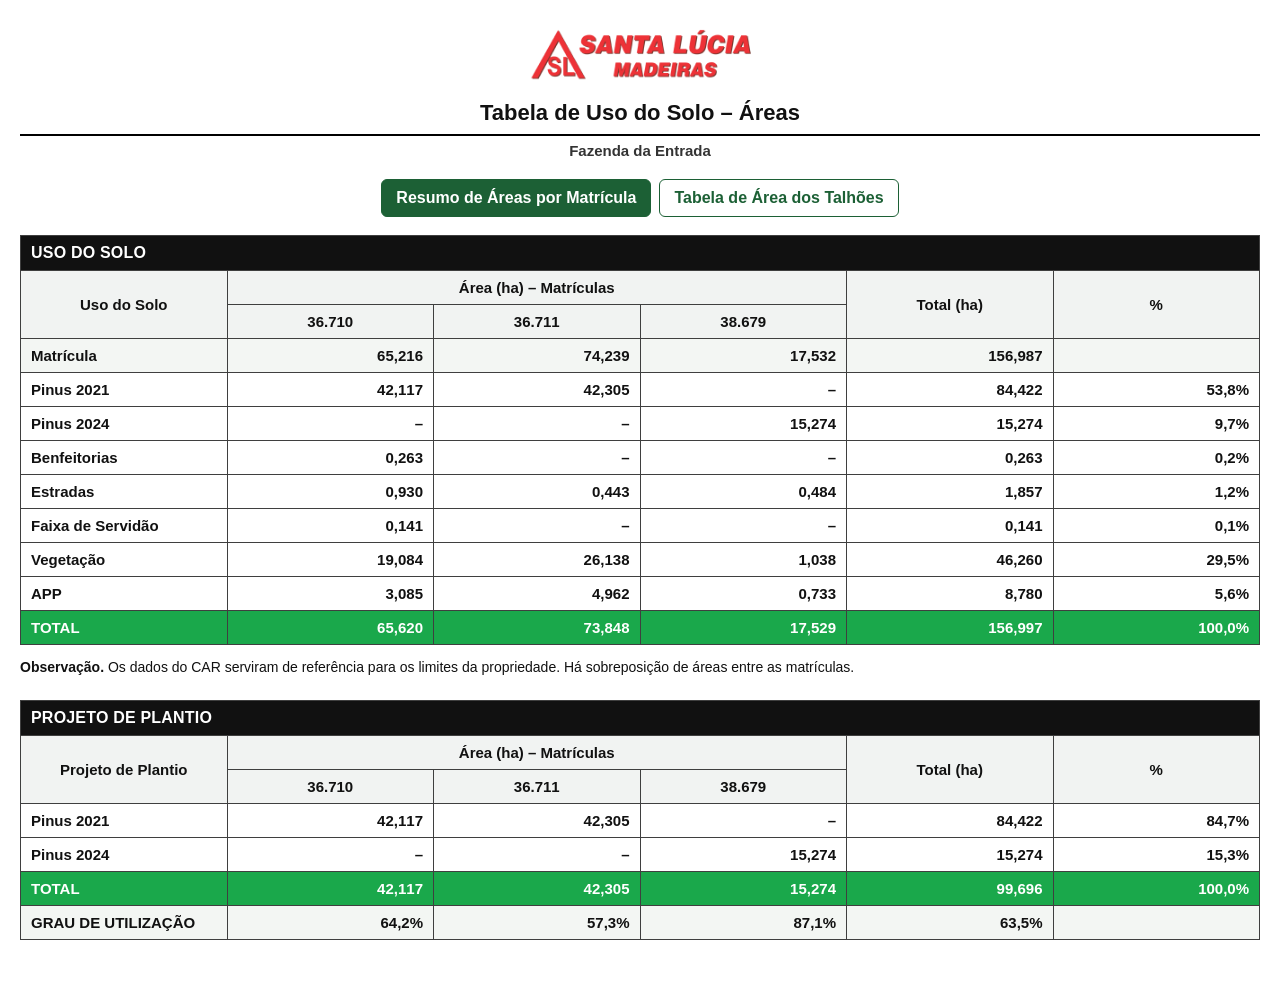
<file: fazenda_da_entrada/uso_do_solo_da_entrada.html>
<!DOCTYPE html>
<html lang="pt-BR">
<head>
  <meta charset="UTF-8">
  <title>Fazenda da Entrada – Tabela de Uso do Solo</title>
  <meta name="viewport" content="width=device-width, initial-scale=1.0">
  <style>
    :root{--border:#3f3f3f;--head:#f1f3f2;--green:#1aa84b;}
    body{margin:0;padding:20px;font-family:Arial,Helvetica,sans-serif;background:#fff;color:#111;}
    .header{display:flex;flex-direction:column;align-items:center;gap:10px;margin-bottom:20px;}
    .header img{max-height:70px;width:auto;}
    .title{font-size:22px;font-weight:800;text-align:center;border-bottom:2px solid #000;padding-bottom:8px;width:100%;}
    .subtitle{font-size:15px;font-weight:700;text-align:center;color:#333;margin-top:-4px;}
    .table-wrapper{width:100%;overflow-x:auto;margin:18px 0 28px;-webkit-overflow-scrolling:touch;}
    table{width:100%;border-collapse:collapse;table-layout:fixed;font-size:15px;min-width:760px;}
    th,td{border:1px solid var(--border);padding:8px 10px;vertical-align:middle;}
    th{background:var(--head);font-weight:800;text-align:center;}
    .section-title th{background:#111;color:#fff;text-align:left;font-size:16px;letter-spacing:.2px;}
    td.desc{text-align:left;font-weight:700;}
    td.num{text-align:right;font-weight:600;white-space:nowrap;}
    td.center{text-align:center;}
    .total-row td{font-weight:800;background:#f3f6f3;}
    .grand-total td{background:var(--green);color:#fff;font-weight:900;}
    @media(max-width:768px){body{padding:12px}.title{font-size:20px}.subtitle{font-size:14px}.header img{max-height:60px}table{font-size:14px;min-width:720px}th,td{padding:7px 8px}}
    .view-buttons{display:flex;flex-wrap:wrap;justify-content:center;gap:8px;}
    .view-buttons button{font:inherit;font-weight:700;cursor:pointer;border:1px solid #1c6035;border-radius:6px;padding:9px 14px;color:#1c6035;background:#fff;}
    .view-buttons button[aria-pressed="true"]{color:#fff;background:#1c6035;}
    .note{font-size:14px;line-height:1.5;margin:-16px 0 22px;}
    .talhoes-table{max-width:560px;min-width:0;margin:auto;}
  </style>
</head>
<body>
  <div class="header">
    <img src="images/logo-site-final-2.png" alt="Santa Lúcia Madeiras">
    <div class="title">Tabela de Uso do Solo – Áreas</div>
    <div class="subtitle">Fazenda da Entrada</div>
  </div>

  <div class="view-buttons" role="group" aria-label="Visualização das áreas">
    <button type="button" aria-controls="resumo" aria-pressed="true">Resumo de Áreas por Matrícula</button>
    <button type="button" aria-controls="talhoes" aria-pressed="false">Tabela de Área dos Talhões</button>
  </div>

  <section id="resumo" aria-label="Resumo de Áreas por Matrícula">
    <div class="table-wrapper">
      <table>
        <thead>
          <tr class="section-title"><th colspan="6">USO DO SOLO</th></tr>
          <tr><th rowspan="2" style="width:30%;">Uso do Solo</th><th colspan="3">Área (ha) – Matrículas</th><th rowspan="2" style="width:12%;">Total (ha)</th><th rowspan="2" style="width:9%;">%</th></tr>
          <tr><th scope="col">36.710</th><th scope="col">36.711</th><th scope="col">38.679</th></tr>
        </thead>
        <tbody>
          <tr class="total-row"><td class="desc">Matrícula</td><td class="num">65,216</td><td class="num">74,239</td><td class="num">17,532</td><td class="num">156,987</td><td class="num"></td></tr>
          <tr><td class="desc">Pinus 2021</td><td class="num">42,117</td><td class="num">42,305</td><td class="num">–</td><td class="num">84,422</td><td class="num">53,8%</td></tr>
          <tr><td class="desc">Pinus 2024</td><td class="num">–</td><td class="num">–</td><td class="num">15,274</td><td class="num">15,274</td><td class="num">9,7%</td></tr>
          <tr><td class="desc">Benfeitorias</td><td class="num">0,263</td><td class="num">–</td><td class="num">–</td><td class="num">0,263</td><td class="num">0,2%</td></tr>
          <tr><td class="desc">Estradas</td><td class="num">0,930</td><td class="num">0,443</td><td class="num">0,484</td><td class="num">1,857</td><td class="num">1,2%</td></tr>
          <tr><td class="desc">Faixa de Servidão</td><td class="num">0,141</td><td class="num">–</td><td class="num">–</td><td class="num">0,141</td><td class="num">0,1%</td></tr>
          <tr><td class="desc">Vegetação</td><td class="num">19,084</td><td class="num">26,138</td><td class="num">1,038</td><td class="num">46,260</td><td class="num">29,5%</td></tr>
          <tr><td class="desc">APP</td><td class="num">3,085</td><td class="num">4,962</td><td class="num">0,733</td><td class="num">8,780</td><td class="num">5,6%</td></tr>
          <tr class="grand-total"><td class="desc">TOTAL</td><td class="num">65,620</td><td class="num">73,848</td><td class="num">17,529</td><td class="num">156,997</td><td class="num">100,0%</td></tr>
        </tbody>
      </table>
    </div>
    <p class="note"><strong>Observação.</strong> Os dados do CAR serviram de referência para os limites da propriedade. Há sobreposição de áreas entre as matrículas.</p>
    <div class="table-wrapper">
      <table>
        <thead>
          <tr class="section-title"><th colspan="6">PROJETO DE PLANTIO</th></tr>
          <tr><th rowspan="2" style="width:30%;">Projeto de Plantio</th><th colspan="3">Área (ha) – Matrículas</th><th rowspan="2" style="width:12%;">Total (ha)</th><th rowspan="2" style="width:9%;">%</th></tr>
          <tr><th scope="col">36.710</th><th scope="col">36.711</th><th scope="col">38.679</th></tr>
        </thead>
        <tbody>
          <tr><td class="desc">Pinus 2021</td><td class="num">42,117</td><td class="num">42,305</td><td class="num">–</td><td class="num">84,422</td><td class="num">84,7%</td></tr>
          <tr><td class="desc">Pinus 2024</td><td class="num">–</td><td class="num">–</td><td class="num">15,274</td><td class="num">15,274</td><td class="num">15,3%</td></tr>
          <tr class="grand-total"><td class="desc">TOTAL</td><td class="num">42,117</td><td class="num">42,305</td><td class="num">15,274</td><td class="num">99,696</td><td class="num">100,0%</td></tr>
          <tr class="total-row"><td class="desc">GRAU DE UTILIZAÇÃO</td><td class="num">64,2%</td><td class="num">57,3%</td><td class="num">87,1%</td><td class="num">63,5%</td><td class="num"></td></tr>
        </tbody>
      </table>
    </div>
  </section>

  <section id="talhoes" aria-label="Tabela de Área dos Talhões" hidden>
    <div class="table-wrapper">
      <table class="talhoes-table">
        <thead>
          <tr class="section-title"><th colspan="2">ÁREA DOS TALHÕES</th></tr>
          <tr><th scope="col">ID_TALHAO</th><th scope="col">Área (ha)</th></tr>
        </thead>
        <tbody>
          <tr><td class="desc">EN_T001</td><td class="num">15,037</td></tr>
          <tr><td class="desc">EN_T002</td><td class="num">48,466</td></tr>
          <tr><td class="desc">EN_T003</td><td class="num">10,150</td></tr>
          <tr><td class="desc">EN_T004</td><td class="num">10,768</td></tr>
          <tr><td class="desc">EN_T005</td><td class="num">15,274</td></tr>
          <tr class="grand-total"><td class="desc">TOTAL</td><td class="num">99,695</td></tr>
        </tbody>
      </table>
    </div>
  </section>

  <script>
    const buttons = document.querySelectorAll('.view-buttons button');
    buttons.forEach(button => {
      button.addEventListener('click', () => {
        buttons.forEach(view => {
          const active = view === button;
          view.setAttribute('aria-pressed', String(active));
          document.getElementById(view.getAttribute('aria-controls')).hidden = !active;
        });
      });
    });
  </script>
</body>
</html>
</file>
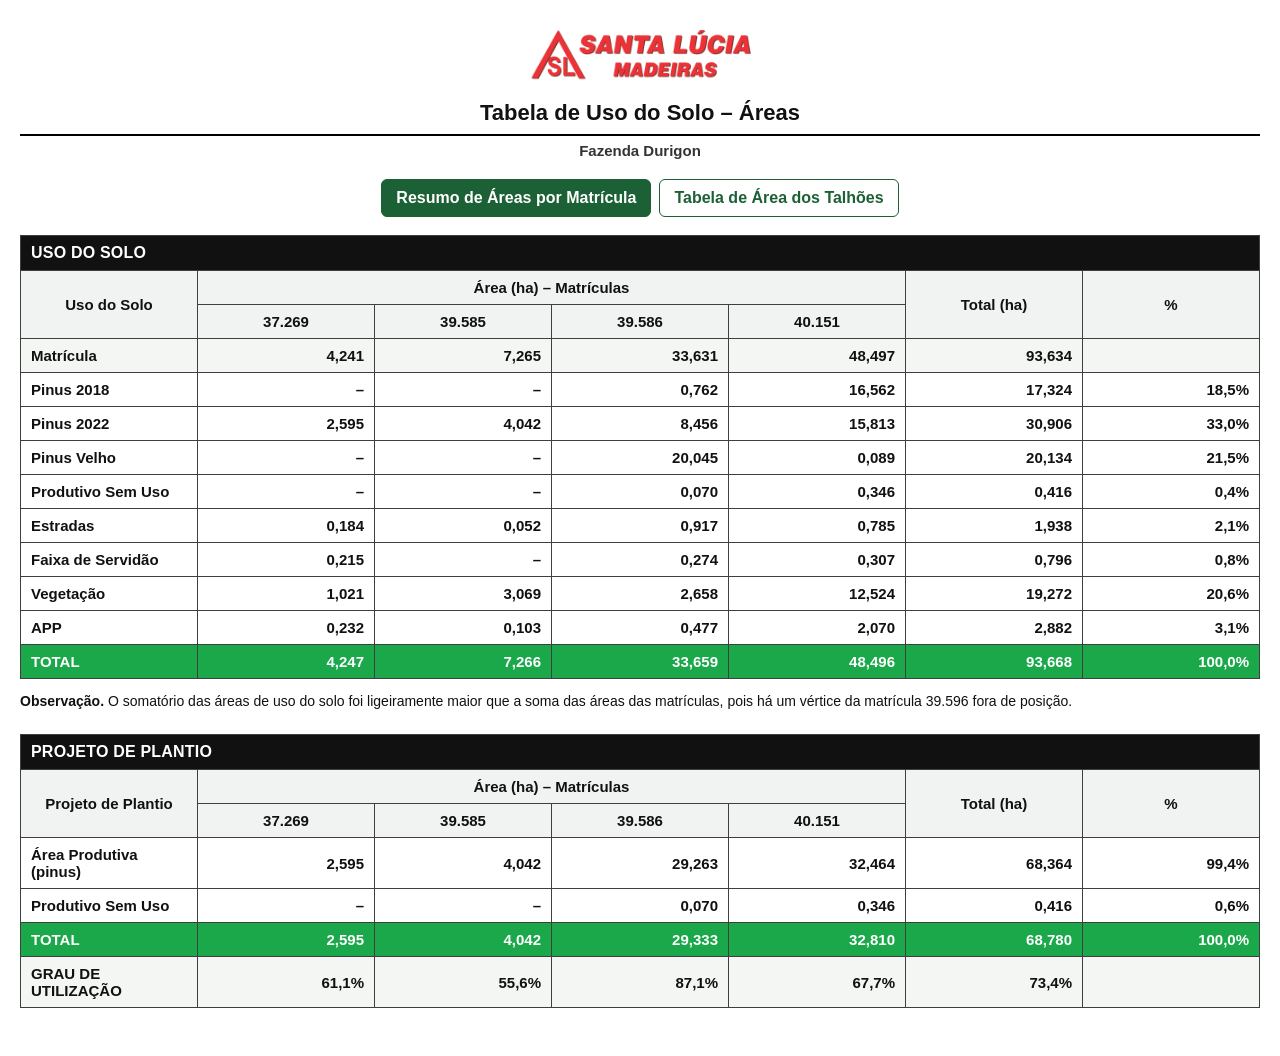
<file: fazenda_durigon/uso_do_solo_durigon.html>
<!DOCTYPE html>
<html lang="pt-BR">
<head>
  <meta charset="UTF-8">
  <title>Fazenda Durigon – Tabela de Uso do Solo</title>
  <meta name="viewport" content="width=device-width, initial-scale=1.0">
  <style>
    :root{--border:#3f3f3f;--head:#f1f3f2;--green:#1aa84b;}
    body{margin:0;padding:20px;font-family:Arial,Helvetica,sans-serif;background:#fff;color:#111;}
    .header{display:flex;flex-direction:column;align-items:center;gap:10px;margin-bottom:20px;}
    .header img{max-height:70px;width:auto;}
    .title{font-size:22px;font-weight:800;text-align:center;border-bottom:2px solid #000;padding-bottom:8px;width:100%;}
    .subtitle{font-size:15px;font-weight:700;text-align:center;color:#333;margin-top:-4px;}
    .table-wrapper{width:100%;overflow-x:auto;margin:18px 0 28px;-webkit-overflow-scrolling:touch;}
    table{width:100%;border-collapse:collapse;table-layout:fixed;font-size:15px;min-width:760px;}
    th,td{border:1px solid var(--border);padding:8px 10px;vertical-align:middle;}
    th{background:var(--head);font-weight:800;text-align:center;}
    .section-title th{background:#111;color:#fff;text-align:left;font-size:16px;letter-spacing:.2px;}
    td.desc{text-align:left;font-weight:700;}
    td.num{text-align:right;font-weight:600;white-space:nowrap;}
    td.center{text-align:center;}
    .total-row td{font-weight:800;background:#f3f6f3;}
    .grand-total td{background:var(--green);color:#fff;font-weight:900;}
    @media(max-width:768px){body{padding:12px}.title{font-size:20px}.subtitle{font-size:14px}.header img{max-height:60px}table{font-size:14px;min-width:720px}th,td{padding:7px 8px}}
    .view-buttons{display:flex;flex-wrap:wrap;justify-content:center;gap:8px;}
    .view-buttons button{font:inherit;font-weight:700;cursor:pointer;border:1px solid #1c6035;border-radius:6px;padding:9px 14px;color:#1c6035;background:#fff;}
    .view-buttons button[aria-pressed="true"]{color:#fff;background:#1c6035;}
    .note{font-size:14px;line-height:1.5;margin:-16px 0 22px;}
    .talhoes-table{max-width:560px;min-width:0;margin:auto;}
  </style>
</head>
<body>
  <div class="header">
    <img src="images/logo-site-final-2.png" alt="Santa Lúcia Madeiras">
    <div class="title">Tabela de Uso do Solo – Áreas</div>
    <div class="subtitle">Fazenda Durigon</div>
  </div>

  <div class="view-buttons" role="group" aria-label="Visualização das áreas">
    <button type="button" aria-controls="resumo" aria-pressed="true">Resumo de Áreas por Matrícula</button>
    <button type="button" aria-controls="talhoes" aria-pressed="false">Tabela de Área dos Talhões</button>
  </div>

  <section id="resumo" aria-label="Resumo de Áreas por Matrícula">
    <div class="table-wrapper">
      <table>
        <thead>
          <tr class="section-title"><th colspan="7">USO DO SOLO</th></tr>
          <tr><th rowspan="2" style="width:30%;">Uso do Solo</th><th colspan="4">Área (ha) – Matrículas</th><th rowspan="2" style="width:12%;">Total (ha)</th><th rowspan="2" style="width:9%;">%</th></tr>
          <tr><th>37.269</th><th>39.585</th><th>39.586</th><th>40.151</th></tr>
        </thead>
        <tbody>
          <tr class="total-row"><td class="desc">Matrícula</td><td class="num">4,241</td><td class="num">7,265</td><td class="num">33,631</td><td class="num">48,497</td><td class="num">93,634</td><td class="num"></td></tr>
          <tr><td class="desc">Pinus 2018</td><td class="num">–</td><td class="num">–</td><td class="num">0,762</td><td class="num">16,562</td><td class="num">17,324</td><td class="num">18,5%</td></tr>
          <tr><td class="desc">Pinus 2022</td><td class="num">2,595</td><td class="num">4,042</td><td class="num">8,456</td><td class="num">15,813</td><td class="num">30,906</td><td class="num">33,0%</td></tr>
          <tr><td class="desc">Pinus Velho</td><td class="num">–</td><td class="num">–</td><td class="num">20,045</td><td class="num">0,089</td><td class="num">20,134</td><td class="num">21,5%</td></tr>
          <tr><td class="desc">Produtivo Sem Uso</td><td class="num">–</td><td class="num">–</td><td class="num">0,070</td><td class="num">0,346</td><td class="num">0,416</td><td class="num">0,4%</td></tr>
          <tr><td class="desc">Estradas</td><td class="num">0,184</td><td class="num">0,052</td><td class="num">0,917</td><td class="num">0,785</td><td class="num">1,938</td><td class="num">2,1%</td></tr>
          <tr><td class="desc">Faixa de Servidão</td><td class="num">0,215</td><td class="num">–</td><td class="num">0,274</td><td class="num">0,307</td><td class="num">0,796</td><td class="num">0,8%</td></tr>
          <tr><td class="desc">Vegetação</td><td class="num">1,021</td><td class="num">3,069</td><td class="num">2,658</td><td class="num">12,524</td><td class="num">19,272</td><td class="num">20,6%</td></tr>
          <tr><td class="desc">APP</td><td class="num">0,232</td><td class="num">0,103</td><td class="num">0,477</td><td class="num">2,070</td><td class="num">2,882</td><td class="num">3,1%</td></tr>
          <tr class="grand-total"><td class="desc">TOTAL</td><td class="num">4,247</td><td class="num">7,266</td><td class="num">33,659</td><td class="num">48,496</td><td class="num">93,668</td><td class="num">100,0%</td></tr>
        </tbody>
      </table>
    </div>
    <p class="note"><strong>Observação.</strong> O somatório das áreas de uso do solo foi ligeiramente maior que a soma das áreas das matrículas, pois há um vértice da matrícula 39.596 fora de posição.</p>
    <div class="table-wrapper">
      <table>
        <thead>
          <tr class="section-title"><th colspan="7">PROJETO DE PLANTIO</th></tr>
          <tr><th rowspan="2" style="width:30%;">Projeto de Plantio</th><th colspan="4">Área (ha) – Matrículas</th><th rowspan="2" style="width:12%;">Total (ha)</th><th rowspan="2" style="width:9%;">%</th></tr>
          <tr><th>37.269</th><th>39.585</th><th>39.586</th><th>40.151</th></tr>
        </thead>
        <tbody>
          <tr><td class="desc">Área Produtiva (pinus)</td><td class="num">2,595</td><td class="num">4,042</td><td class="num">29,263</td><td class="num">32,464</td><td class="num">68,364</td><td class="num">99,4%</td></tr>
          <tr><td class="desc">Produtivo Sem Uso</td><td class="num">–</td><td class="num">–</td><td class="num">0,070</td><td class="num">0,346</td><td class="num">0,416</td><td class="num">0,6%</td></tr>
          <tr class="grand-total"><td class="desc">TOTAL</td><td class="num">2,595</td><td class="num">4,042</td><td class="num">29,333</td><td class="num">32,810</td><td class="num">68,780</td><td class="num">100,0%</td></tr>
          <tr class="total-row"><td class="desc">GRAU DE UTILIZAÇÃO</td><td class="num">61,1%</td><td class="num">55,6%</td><td class="num">87,1%</td><td class="num">67,7%</td><td class="num">73,4%</td><td class="num"></td></tr>
        </tbody>
      </table>
    </div>
  </section>

  <section id="talhoes" aria-label="Tabela de Área dos Talhões" hidden>
    <div class="table-wrapper">
      <table class="talhoes-table">
        <thead>
          <tr class="section-title"><th colspan="2">ÁREA DOS TALHÕES</th></tr>
          <tr><th scope="col">ID_TALHAO</th><th scope="col">Área (ha)</th></tr>
        </thead>
        <tbody>
          <tr><td class="desc">DG_T001</td><td class="num">11,007</td></tr>
          <tr><td class="desc">DG_T002</td><td class="num">20,135</td></tr>
          <tr><td class="desc">DG_T003</td><td class="num">19,899</td></tr>
          <tr><td class="desc">DG_T004</td><td class="num">17,324</td></tr>
          <tr class="grand-total"><td class="desc">TOTAL</td><td class="num">68,365</td></tr>
        </tbody>
      </table>
    </div>
  </section>

  <script>
    const buttons = document.querySelectorAll('.view-buttons button');
    buttons.forEach(button => {
      button.addEventListener('click', () => {
        buttons.forEach(view => {
          const active = view === button;
          view.setAttribute('aria-pressed', String(active));
          document.getElementById(view.getAttribute('aria-controls')).hidden = !active;
        });
      });
    });
  </script>
</body>
</html>
</file>
